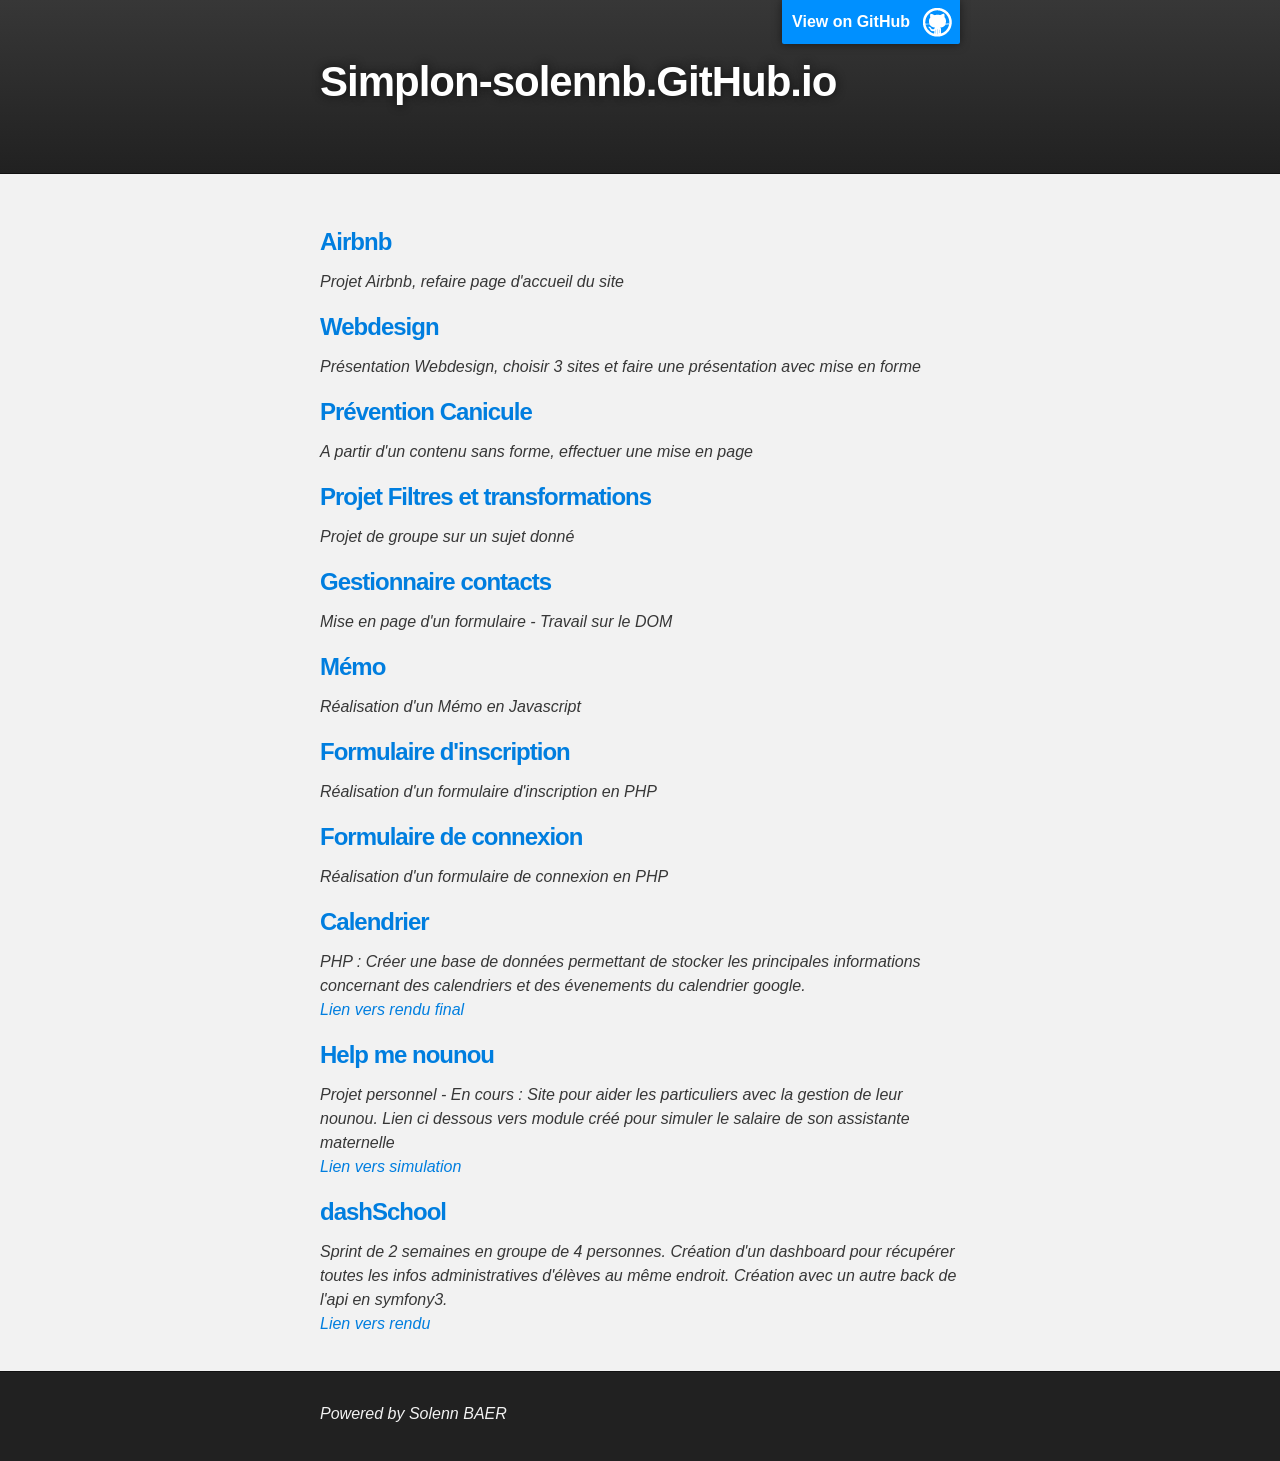
<file: index.html>
<!DOCTYPE html>
<html>

<head>
    <meta charset='utf-8'>
    <meta http-equiv="X-UA-Compatible" content="chrome=1">
    <meta name="description" content="Simplon-solennb.GitHub.io : ">

    <link rel="stylesheet" type="text/css" media="screen" href="stylesheets/stylesheet.css">

    <title>Simplon-solennb.GitHub.io</title>
</head>

<body>

<!-- HEADER -->
<div id="header_wrap" class="outer">
    <header class="inner">
        <a id="forkme_banner" href="https://github.com/simplon-solennB">View on GitHub</a>

        <h1 id="project_title">Simplon-solennb.GitHub.io</h1>
        <h2 id="project_tagline"></h2>

    </header>
</div>

<!-- MAIN CONTENT -->
<div id="main_content_wrap" class="outer">
    <section id="main_content" class="inner">
        <h3>
            <a id="welcome-to-github-pages" class="anchor" href="https://simplon-solennb.github.io/Airbnb/"
               aria-hidden="true"><span aria-hidden="true" class="octicon octicon-link"></span>Airbnb</a></h3>

        <p><em>Projet Airbnb, refaire page d'accueil du site</em></p>

        <h3>
            <a id="welcome-to-github-pages" class="anchor" href="https://simplon-solennb.github.io/Webdesign/"
               aria-hidden="true"><span aria-hidden="true" class="octicon octicon-link"></span>Webdesign</a></h3>

        <p><em>Présentation Webdesign, choisir 3 sites et faire une présentation avec mise en forme</em></p>

        <h3>
            <a id="welcome-to-github-pages" class="anchor" href="https://simplon-solennb.github.io/Canicule/"
               aria-hidden="true"><span aria-hidden="true" class="octicon octicon-link"></span>Prévention Canicule</a>
        </h3>

        <p><em>A partir d'un contenu sans forme, effectuer une mise en page</em></p>

        <h3>
            <a id="welcome-to-github-pages" class="anchor"
               href="https://simplon-solennb.github.io/Filtres&transformation" aria-hidden="true"><span
                    aria-hidden="true" class="octicon octicon-link">Projet Filtres et transformations</span></a></h3>

        <p><em>Projet de groupe sur un sujet donné</em></p>

        <h3>
            <a id="welcome-to-github-pages" class="anchor" href="https://simplon-solennb.github.io/gestionnaireContacts"
               aria-hidden="true"><span aria-hidden="true" class="octicon octicon-link">Gestionnaire contacts</span></a>
        </h3>

        <p><em>Mise en page d'un formulaire - Travail sur le DOM</em></p>

        <h3>
            <a id="welcome-to-github-pages" class="anchor" href="https://simplon-solennb.github.io/Memo"
               aria-hidden="true"><span aria-hidden="true" class="octicon octicon-link">Mémo</span></a></h3>

        <p><em>Réalisation d'un Mémo en Javascript</em></p>

        <h3>
            <a id="welcome-to-github-pages" class="anchor"
               href="https://github.com/simplon-solennB/simplon-solennB.github.io/tree/master/formulaire"
               aria-hidden="true"><span aria-hidden="true" class="octicon octicon-link">Formulaire d'inscription </span></a>
        </h3>

        <p><em>Réalisation d'un formulaire d'inscription en PHP</em></p>

        <h3>
            <a id="welcome-to-github-pages" class="anchor"
               href="https://github.com/simplon-solennB/simplon-solennB.github.io/tree/master/formulaireConnexion"
               aria-hidden="true"><span aria-hidden="true" class="octicon octicon-link">Formulaire de connexion </span></a>
        </h3>

        <p><em>Réalisation d'un formulaire de connexion en PHP</em></p>

        <h3>
            <a id="welcome-to-github-pages" class="anchor"
               href="https://github.com/simplon-solennB/simplon-solennB.github.io/tree/master/calendar"
               aria-hidden="true"><span aria-hidden="true" class="octicon octicon-link"> Calendrier </span></a></h3>

        <p><em>PHP : Créer une base de données permettant de stocker les principales informations concernant des
            calendriers et des évenements du calendrier google.<br>
            <a href="http://calendarevents.esy.es/index.php">Lien vers rendu final</a>
            </em>
        </p>


        <h3>
            <a id="welcome-to-github-pages" class="anchor"
               href="https://github.com/simplon-solennB/simplon-solennB.github.io/tree/master/HelpMeNounou"
               aria-hidden="true"><span aria-hidden="true" class="octicon octicon-link"> Help me nounou </span></a></h3>

        <p><em>Projet personnel - En cours : Site pour aider les particuliers avec la gestion de leur nounou. Lien ci dessous vers module créé pour simuler le salaire de son assistante maternelle <br>
            <a href="http://helpmenounou.esy.es/pageAnneeComplete.php">Lien vers simulation</a>
        </em>
        </p>

        <h3>
            <a id="welcome-to-github-pages" class="anchor"
               href="https://github.com/simplon-solennB/simplon-solennB.github.io/tree/master/dashSchool-api"
               aria-hidden="true"><span aria-hidden="true" class="octicon octicon-link"> dashSchool </span></a></h3>

        <p><em>Sprint de 2 semaines en groupe de 4 personnes. Création d'un dashboard pour récupérer toutes les infos administratives d'élèves au même endroit. Création avec un autre back de l'api en symfony3.<br>
            <a href="https://dashschool-4e8f9.firebaseapp.com/login">Lien vers rendu</a>
        </em>
        </p>





    </section>
</div>

<!-- FOOTER  -->
<div id="footer_wrap" class="outer">
    <footer class="inner">
        <p><em>Powered by Solenn BAER</em></p>
    </footer>
</div>


</body>
</html>
</file>
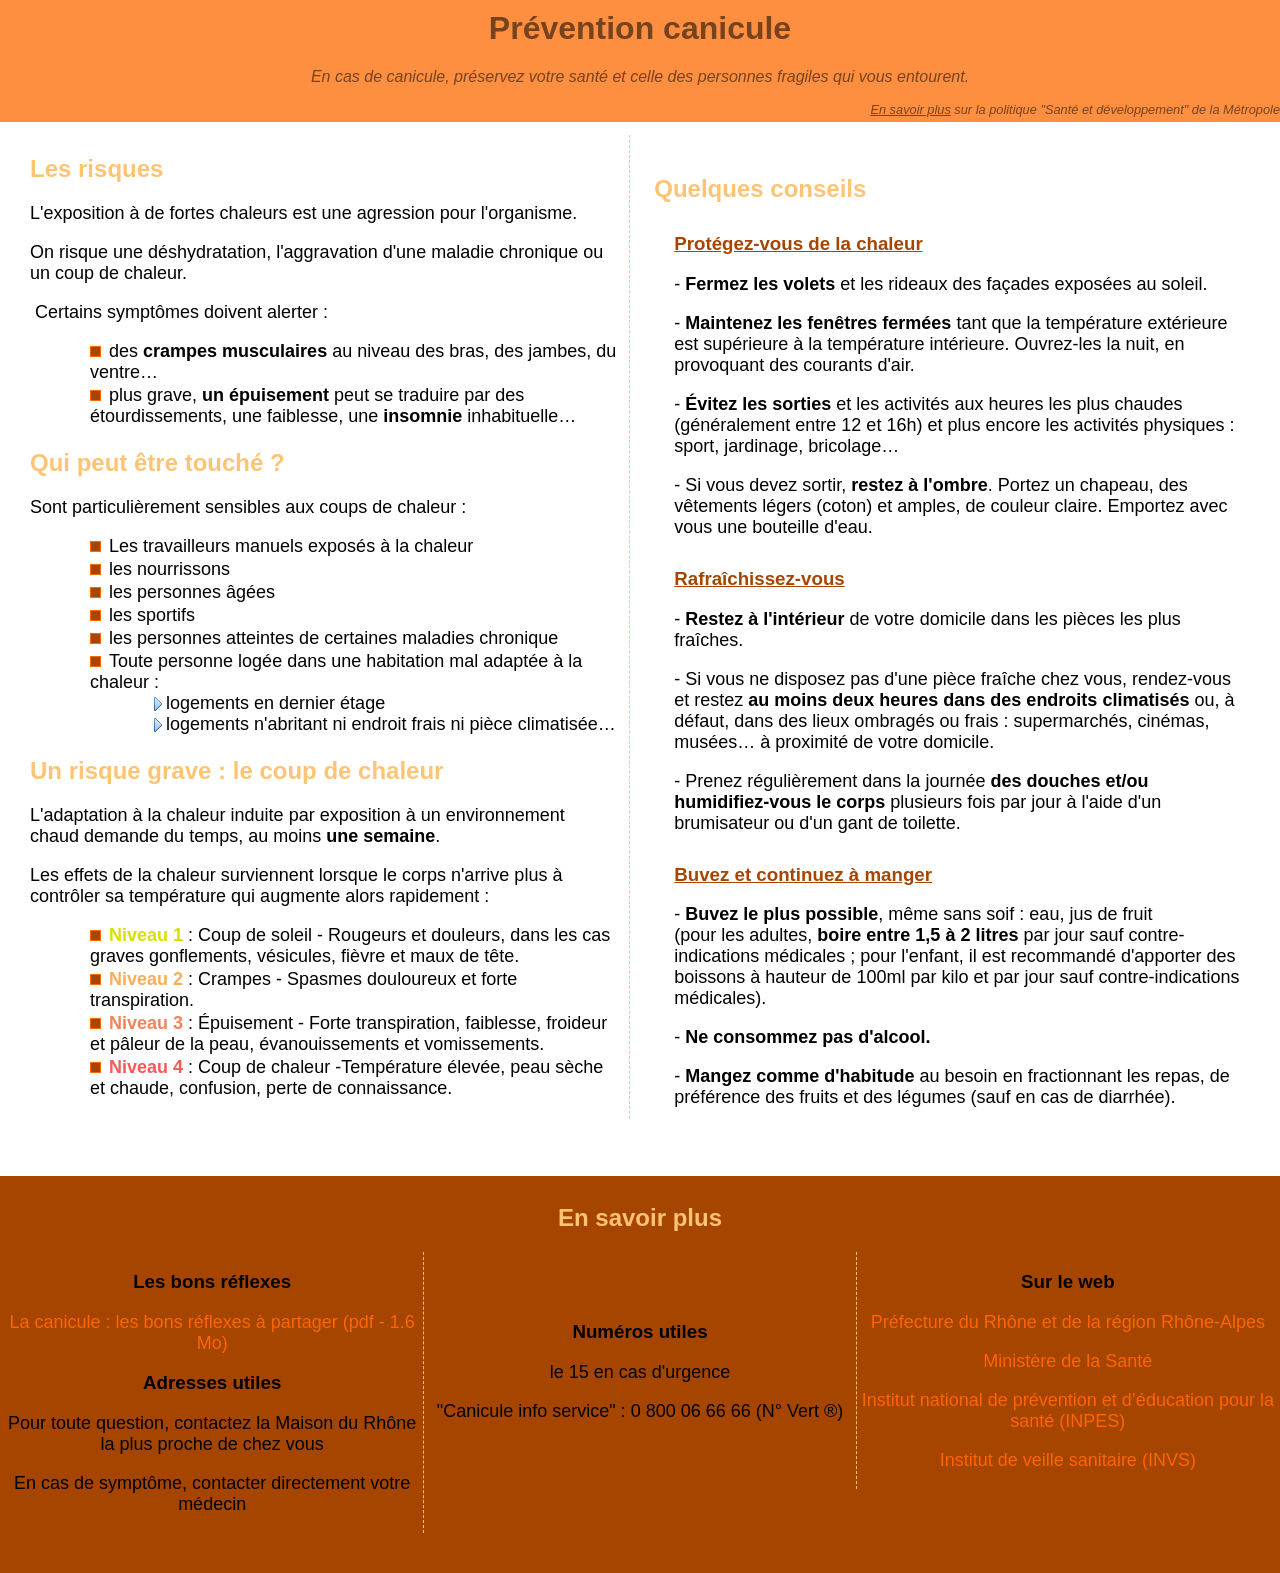
<file: Canicule/index.html>
<!DOCTYPE html>
<html lang="fr">
<head>
  <meta charset="UTF-8">
  <link rel="stylesheet" href="css/style.min.css">
  <title>Prévention Canicule</title>
</head>
<body>

<header>

  <h1>Prévention canicule</h1>

    <p>En cas de canicule, préservez votre santé et celle des personnes fragiles qui vous entourent.</p>
    <p id="lienHeader"><a href="#">En savoir plus</a> sur la politique "Santé et développement" de la Métropole</p>

</header>


<article>
  <contener id="bloc1">
    <section>
      <h2>Les risques</h2>

      <p>
        L'exposition à de fortes chaleurs est une agression pour l'organisme.
      </p>
      <p>
        On risque une déshydratation, l'aggravation d'une maladie chronique ou un coup de chaleur.
      </p>
      <p id="attention">
        Certains symptômes doivent alerter :
        <ul>
          <li class="puce1">des <span class="moreImportant">crampes musculaires</span> au niveau des bras, des jambes, du ventre…</li>
          <li class="puce1">plus grave, <span class="moreImportant">un épuisement</span> peut se traduire par des étourdissements, une faiblesse,
          une <span class="moreImportant">insomnie</span> inhabituelle…</li>
        </ul>
      </p>
    </section>

    <section>
      <h2>Qui peut être touché ?</h2>

      <p>
        Sont particulièrement sensibles aux coups de chaleur :
        <ul>
          <li class="puce1">Les travailleurs manuels exposés à la chaleur</li>
          <li class="puce1">les nourrissons</li>
          <li class="puce1">les personnes âgées</li>
          <li class="puce1">les sportifs</li>
          <li class="puce1">les personnes atteintes de certaines maladies chronique</li>
          <li class="puce1">Toute personne logée dans une habitation mal adaptée à la chaleur :
              <ul>
                <li class="puce2">logements en dernier étage</li>
                <li class="puce2">logements n'abritant ni endroit frais ni pièce climatisée…</li>
              </ul>
          </li>
        </ul>
      </p>
    </section>

    <section>
      <h2>Un risque grave : le coup de chaleur</h2>

      <p>
        L'adaptation à la chaleur induite par exposition à un environnement chaud demande du temps,
        au moins <span class="moreImportant">une semaine</span>.
      </p>
      <p>
        Les effets de la chaleur surviennent lorsque le corps n'arrive plus à contrôler sa température qui augmente alors rapidement :
          <ul>
            <li class="puce1"><span id="niveau1">Niveau 1  </span>: Coup de soleil - Rougeurs et douleurs, dans les cas graves gonflements, vésicules, fièvre et maux de tête.</li>
            <li class="puce1"><span id="niveau2">Niveau 2  </span>: Crampes - Spasmes douloureux et forte transpiration.</li>
            <li class="puce1"><span id="niveau3">Niveau 3  </span>: Épuisement - Forte transpiration, faiblesse, froideur et pâleur de la peau, évanouissements et vomissements.</li>
            <li class="puce1"><span id="niveau4">Niveau 4  </span>: Coup de chaleur -Température élevée, peau sèche et chaude, confusion, perte de connaissance.</li>
          </ul>
      </p>
    </section>
  </contener>

  <contener id="bloc2">
    <section>
      <h2>Quelques conseils</h2>

      <h3>Protégez-vous de la chaleur</h3>

        <p>- <span class="moreImportant">Fermez les volets</span> et les rideaux des façades exposées au soleil.</p>
        <p>- <span class="moreImportant">Maintenez les fenêtres fermées</span> tant que la température extérieure est supérieure à la température intérieure. Ouvrez-les la nuit, en provoquant des courants d'air.</p>
        <p>- <span class="moreImportant">Évitez les sorties</span> et les activités aux heures les plus chaudes (généralement entre 12 et 16h) et plus encore les activités physiques : sport, jardinage, bricolage…</p>
        <p>- Si vous devez sortir, <span class="moreImportant">restez à l'ombre</span>. Portez un chapeau, des vêtements légers (coton) et amples, de couleur claire. Emportez avec vous une bouteille d'eau.</p>

      <h3>Rafraîchissez-vous</h3>

        <p>- <span class="moreImportant">Restez à l'intérieur</span> de votre domicile dans les pièces les plus fraîches.</p>
        <p>- Si vous ne disposez pas d'une pièce fraîche chez vous, rendez-vous et restez <span class="moreImportant">au moins deux heures dans des endroits climatisés</span> ou, à défaut, dans des lieux ombragés ou frais : supermarchés, cinémas, musées… à proximité de votre domicile.</p>
        <p>- Prenez régulièrement dans la journée <span class="moreImportant">des douches et/ou humidifiez-vous le corps </span>plusieurs fois par jour à l'aide d'un brumisateur ou d'un gant de toilette.</p>

      <h3>Buvez et continuez à manger</h3>

        <p>- <span class="moreImportant">Buvez le plus possible</span>, même sans soif : eau, jus de fruit
        </br>(pour les adultes, <span class="moreImportant">boire entre 1,5 à 2 litres</span> par jour sauf contre-indications médicales ; pour l'enfant, il est recommandé d'apporter des boissons à hauteur de 100ml par kilo et par jour sauf contre-indications médicales).</p>
        <p>- <span class="moreImportant">Ne consommez pas d'alcool.</span></p>
        <p>- <span class="moreImportant">Mangez comme d'habitude</span> au besoin en fractionnant les repas, de préférence des fruits et des légumes (sauf en cas de diarrhée).</p>

    </section>
  </contener>
</article>
<footer id="global">
    <contener id="blocTitre"><h2>En savoir plus</h2></contener>
    <contener id="bloc3">
      <section>


          <h3>Les bons réflexes</h3>

            <p><a href="#">La canicule : les bons réflexes à partager (pdf - 1.6 Mo)</a></p>

          <h3>Adresses utiles</h3>

            <p>Pour toute question, contactez la Maison du Rhône la plus proche de chez vous</p>
            <p>En cas de symptôme, contacter directement votre médecin</p>
        </section>
      </contener>
      <contener id="bloc4">
        <section >
            <h3>Numéros utiles</h3>

            <p>le 15 en cas d'urgence</p>
            <p>"Canicule info service" : 0 800 06 66 66 (N° Vert ®)</p>
        </section>
      </contener>
      <contener id="bloc5">
        <section>
        <aside class=""> <!-- liens complémentaires-->
            <h3>Sur le web</h3>

              <p><a href="#">Préfecture du Rhône et de la région Rhône-Alpes</a></p>
              <p><a href="#">Ministère de la Santé</a></p>
              <p><a href="#">Institut national de prévention et d’éducation pour la santé (INPES)</a></p>
              <p><a href="#">Institut de veille sanitaire (INVS)</a></p>
        </aside>
      </section>
    </contener>
</footer>

</body>
</html>
</file>
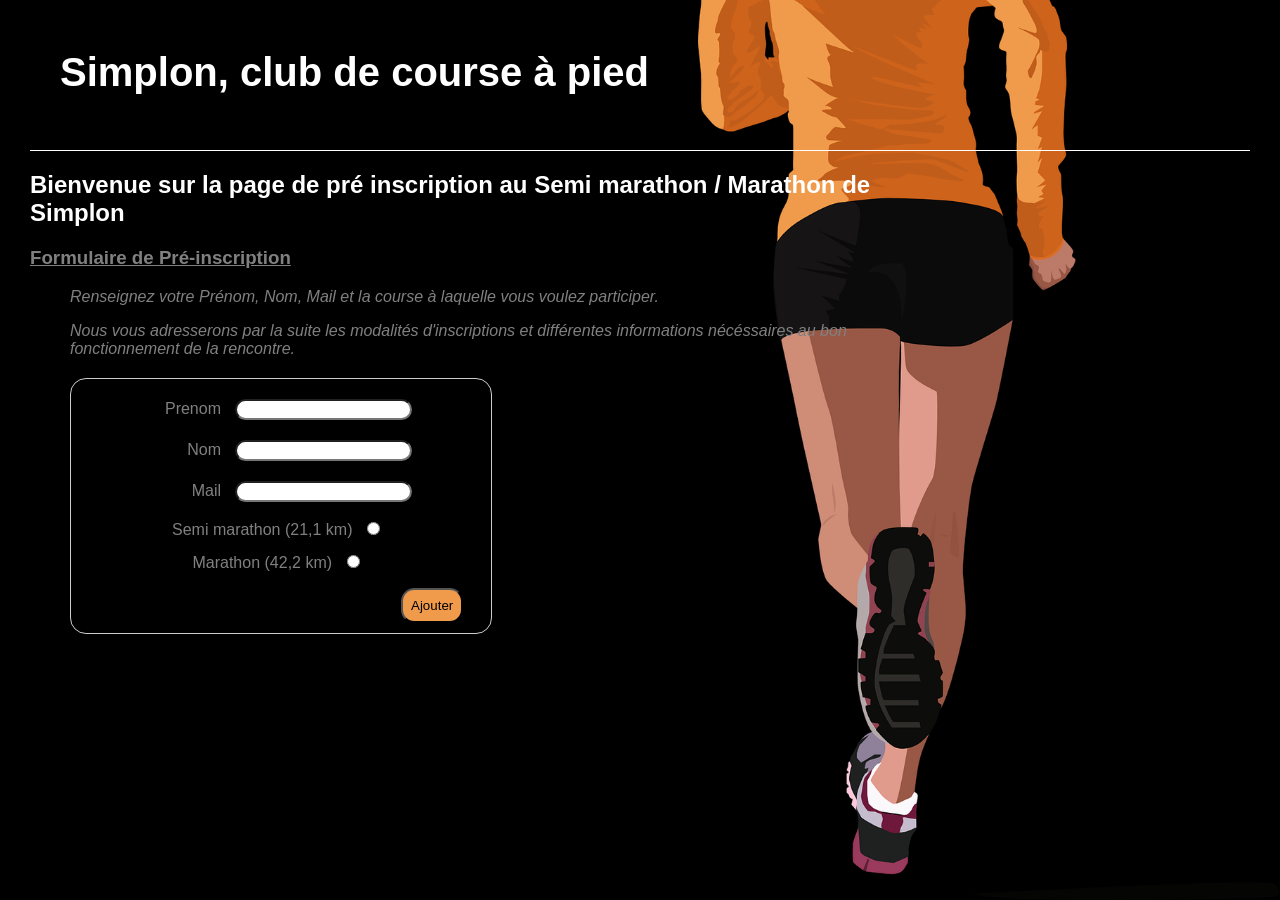
<file: gestionnaireContacts/index.html>
<!DOCTYPE html>
<html>
<head>
  <meta charset="utf-8">
  <meta name="viewport" content="width=device-width">
  <title>JS Bin</title>
  <link rel="stylesheet" href="gestionnaireContact.css">

  </style>
</head>
<body>
  <header>Simplon, club de course à pied</header>
  <h2>Bienvenue sur la page de pré inscription au Semi marathon / Marathon de Simplon</h1>
    <h3>Formulaire de Pré-inscription</h1>
      <p>
        Renseignez votre Prénom, Nom, Mail et la course à laquelle vous voulez participer.
      </p>
      <p>
        Nous vous adresserons par la suite les modalités d'inscriptions et différentes informations
        nécéssaires au bon fonctionnement de la rencontre.
      </p>
      <div id="formulaire">
        <form>
          <div>
            <label class="champs" for="chpPrenom">Prenom</label>
            <input id="chpPrenom" type="text" required>
          </div>
          <div>
            <label class="champs" for="chpNom">Nom</label>
            <input id=chpNom type="text" required>
          </div>
          <div>
            <label class="champs" for="chpMail">Mail</label>
            <input id=chpMail type="text" required>
          </div>
          <div class="choix">
            <label for="chpChoix1">Semi marathon (21,1 km)</label>
            <input id=chpChoix1 name="choixCourse" type="radio" value="Semi marathon" >
            <!-- modifier sens nom et prenom-->
          </div>
          <div class="choix">
            <label for="chpChoix2">Marathon (42,2 km)</label>
            <input id=chpChoix2 name="choixCourse" type="radio" value="Marathon">
          </div>
          <button type="button" onclick="    gestionnaireContact.ajouteContact(document.getElementById('chpNom').value, document.getElementById('chpPrenom').value, document.getElementById('chpMail').value);
">
            Ajouter</button>
        </form>
      </div>

          <div id="tableauInscriptions">
            <table id='mon_tableau'>
              <tr>
                <thead>
                  <th>Nom</th>
                  <th>Prénom</th>
                  <th>Mail</th>
                  <th>Course</th>
                  <th>Suppression</th>
                </thead>
              </tr>
            </table>
          </div>
  <script src="gestionnaireContact.js"></script>
</body>

</html>
</file>
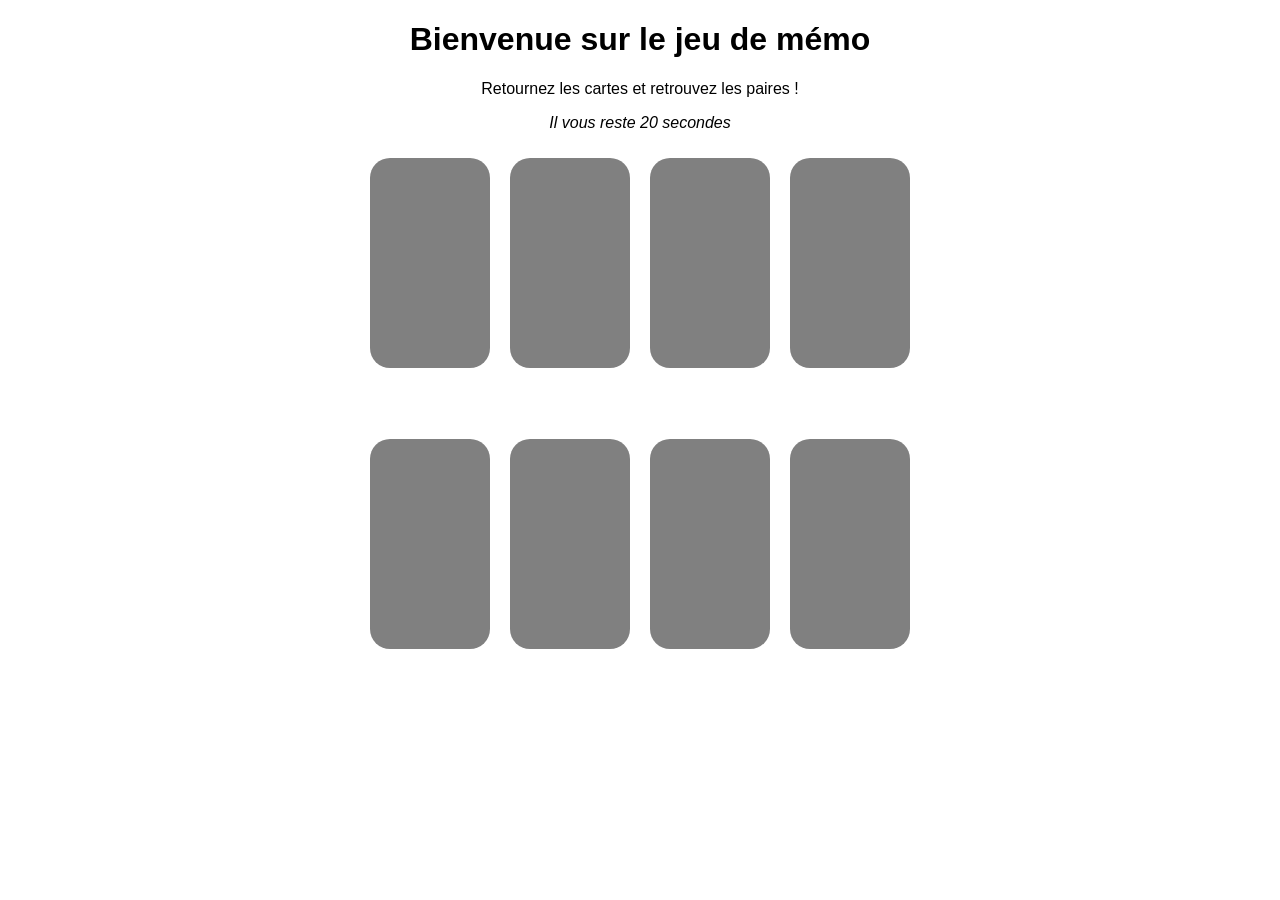
<file: Memo/index.html>
<!DOCTYPE html>

<html>
<head>
<meta name="description" content="[Mémo]">
  <meta charset="utf-8">
  <meta name="viewport" content="width=device-width">
  <title>Mémo</title>
</head>
<style>

body {
  font-family: Helvetica;
  text-align: center;
}

#time {
  font-style: italic;
}

.face{
  height: 210px;
  width : 120px;
  border-radius: 20px;
  margin : 10px;
  transform:none;
  transition: all .6s ease-in;
}

.dos {
  background-color: grey;
  transform:rotateY(180deg);
  transition: all .6s ease-in;
}

.cartesMemo{
  display: flex;
  justify-content: center;

}

.win {
  visibility: hidden;
  color:green;
  margin-top: 5px;
}

.loose {
  visibility: hidden;
  color:red;
  margin-bottom: 10px;
}

.afficheStatut {
  transform: scale(2.5);
  transition: all .6s ease-in;
}

</style>

<body onload="couleurInit()">

  <header>
    <h1>Bienvenue sur le jeu de mémo</h1>
  </header>
  <p>
    Retournez les cartes et retrouvez les paires ! <p id="time"></p>
  </p>


  <div class="cartesMemo">
    <div style="background-color:grey" class="face"  id="c0" onclick="showColor('c0')"></div>
    <div style="background-color:grey" class="face"  id="c1" onclick="showColor('c1')"></div>
    <div style="background-color:grey" class="face"  id="c2" onclick="showColor('c2')"></div>
    <div style="background-color:grey" class="face"  id="c3" onclick="showColor('c3')"></div>
  </div>

  <div id="gagne" class="win" > Vous avez gagné !</div>
  <div id="perdu" class="loose" > Vous avez perdu !  </div>

  <div class="cartesMemo">
    <div style="background-color:grey" class="face" id="c4" onclick="showColor('c4')"></div>
    <div style="background-color:grey" class="face" id="c5" onclick="showColor('c5')"></div>
    <div style="background-color:grey" class="face" id="c6" onclick="showColor('c6')"></div>
    <div style="background-color:grey" class="face" id="c7" onclick="showColor('c7')"></div>
  </div>


  <script src ="script.js">

  </script>

</body>
</html>
</file>
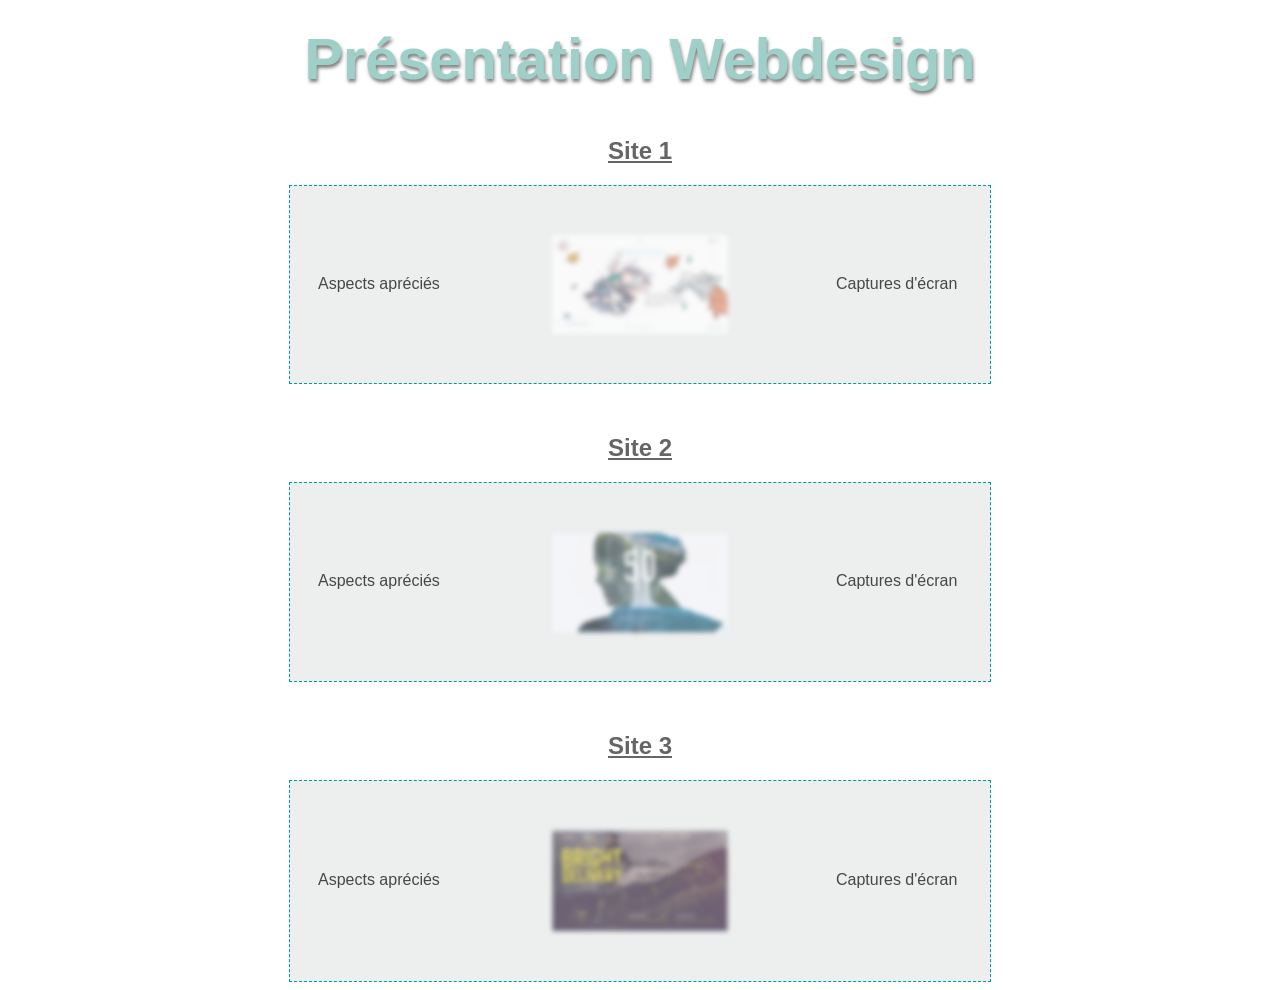
<file: Webdesign/index.html>
<!DOCTYPE html>
<html lang="fr">
<head>
  <meta charset="UTF-8">
  <title>Webdesign</title>
  <link rel="stylesheet" href="css/style.css">
</head>
<body>

  <header id="entete"> <!-- en tête -->
    <h1>Présentation Webdesign</h1>
    <!--<p>Un paragraphe <span class="lien">une subdivision du texte </span></p>-->
  </header>

  <article> <!-- Contenu-->
    <header>
      <h2>Site 1</h2>
    </header>

    <section> <!-- Diviser le texte en section-->

      <div class="image">
        <div class="texte">
          <a href="page2.html">Aspects apréciés</a>
        </div>
        <a href="http://www.doudoublues.com/histoire/"><img src="img/doudou.jpg" alt="sitedoudou" /></a>
        <div class="captures">
          <a href="page2.html">Captures d'écran</a>
        </div>
      </div>

    </section>


    <article> <!-- Contenu-->
      <header>
        <h2>Site 2</h2>
      </header>

      <section> <!-- Diviser le texte en section-->
        <div class="image">
          <div class="texte">
            <a href="page3.html">Aspects apréciés</a>
          </div>
          <a href="https://www.ifly50.com/fr_fr/50"><img src="img/farniente.jpg" alt="siteImages" /></a>
          <div class="captures">
            <a href="page3.html">Captures d'écran</a>
          </div>
        </div>
      </section>

      <article> <!-- Contenu-->
        <header>
          <h2>Site 3</h2>
        </header>

        <section> <!-- Diviser le texte en section-->

          <div class="image">
            <div class="texte">
              <a href="page4.html">Aspects apréciés</a>
            </div>
            <a href="http://makeitbright.diadora.com/"><img src="img/courir.jpg" alt="siteCourse" /></a>
            <div class="captures">
              <a href="page4.html">Captures d'écran</a>
            </div>
          </div>

        </section>



</body>
</html>
</file>
<file: stylesheets/stylesheet.css>
/*******************************************************************************
Slate Theme for GitHub Pages
by Jason Costello, @jsncostello
*******************************************************************************/

@import url(github-light.css);

/*******************************************************************************
MeyerWeb Reset
*******************************************************************************/

html, body, div, span, applet, object, iframe,
h1, h2, h3, h4, h5, h6, p, blockquote, pre,
a, abbr, acronym, address, big, cite, code,
del, dfn, em, img, ins, kbd, q, s, samp,
small, strike, strong, sub, sup, tt, var,
b, u, i, center,
dl, dt, dd, ol, ul, li,
fieldset, form, label, legend,
table, caption, tbody, tfoot, thead, tr, th, td,
article, aside, canvas, details, embed,
figure, figcaption, footer, header, hgroup,
menu, nav, output, ruby, section, summary,
time, mark, audio, video {
  margin: 0;
  padding: 0;
  border: 0;
  font: inherit;
  vertical-align: baseline;
}

/* HTML5 display-role reset for older browsers */
article, aside, details, figcaption, figure,
footer, header, hgroup, menu, nav, section {
  display: block;
}

ol, ul {
  list-style: none;
}

table {
  border-collapse: collapse;
  border-spacing: 0;
}

/*******************************************************************************
Theme Styles
*******************************************************************************/

body {
  box-sizing: border-box;
  color:#373737;
  background: #212121;
  font-size: 16px;
  font-family: 'Myriad Pro', Calibri, Helvetica, Arial, sans-serif;
  line-height: 1.5;
  -webkit-font-smoothing: antialiased;
}

h1, h2, h3, h4, h5, h6 {
  margin: 10px 0;
  font-weight: 700;
  color:#222222;
  font-family: 'Lucida Grande', 'Calibri', Helvetica, Arial, sans-serif;
  letter-spacing: -1px;
}

h1 {
  font-size: 36px;
  font-weight: 700;
}

h2 {
  padding-bottom: 10px;
  font-size: 32px;
  background: url('../images/bg_hr.png') repeat-x bottom;
}

h3 {
  font-size: 24px;
}

h4 {
  font-size: 21px;
}

h5 {
  font-size: 18px;
}

h6 {
  font-size: 16px;
}

p {
  margin: 10px 0 15px 0;
}

footer p {
  color: #f2f2f2;
}

a {
  text-decoration: none;
  color: #007edf;
  text-shadow: none;

  transition: color 0.5s ease;
  transition: text-shadow 0.5s ease;
  -webkit-transition: color 0.5s ease;
  -webkit-transition: text-shadow 0.5s ease;
  -moz-transition: color 0.5s ease;
  -moz-transition: text-shadow 0.5s ease;
  -o-transition: color 0.5s ease;
  -o-transition: text-shadow 0.5s ease;
  -ms-transition: color 0.5s ease;
  -ms-transition: text-shadow 0.5s ease;
}

a:hover, a:focus {text-decoration: underline;}

footer a {
  color: #F2F2F2;
  text-decoration: underline;
}

em {
  font-style: italic;
}

strong {
  font-weight: bold;
}

img {
  position: relative;
  margin: 0 auto;
  max-width: 739px;
  padding: 5px;
  margin: 10px 0 10px 0;
  border: 1px solid #ebebeb;

  box-shadow: 0 0 5px #ebebeb;
  -webkit-box-shadow: 0 0 5px #ebebeb;
  -moz-box-shadow: 0 0 5px #ebebeb;
  -o-box-shadow: 0 0 5px #ebebeb;
  -ms-box-shadow: 0 0 5px #ebebeb;
}

p img {
  display: inline;
  margin: 0;
  padding: 0;
  vertical-align: middle;
  text-align: center;
  border: none;
}

pre, code {
  width: 100%;
  color: #222;
  background-color: #fff;

  font-family: Monaco, "Bitstream Vera Sans Mono", "Lucida Console", Terminal, monospace;
  font-size: 14px;

  border-radius: 2px;
  -moz-border-radius: 2px;
  -webkit-border-radius: 2px;
}

pre {
  width: 100%;
  padding: 10px;
  box-shadow: 0 0 10px rgba(0,0,0,.1);
  overflow: auto;
}

code {
  padding: 3px;
  margin: 0 3px;
  box-shadow: 0 0 10px rgba(0,0,0,.1);
}

pre code {
  display: block;
  box-shadow: none;
}

blockquote {
  color: #666;
  margin-bottom: 20px;
  padding: 0 0 0 20px;
  border-left: 3px solid #bbb;
}


ul, ol, dl {
  margin-bottom: 15px
}

ul {
  list-style-position: inside;
  list-style: disc;
  padding-left: 20px;
}

ol {
  list-style-position: inside;
  list-style: decimal;
  padding-left: 20px;
}

dl dt {
  font-weight: bold;
}

dl dd {
  padding-left: 20px;
  font-style: italic;
}

dl p {
  padding-left: 20px;
  font-style: italic;
}

hr {
  height: 1px;
  margin-bottom: 5px;
  border: none;
  background: url('../images/bg_hr.png') repeat-x center;
}

table {
  border: 1px solid #373737;
  margin-bottom: 20px;
  text-align: left;
 }

th {
  font-family: 'Lucida Grande', 'Helvetica Neue', Helvetica, Arial, sans-serif;
  padding: 10px;
  background: #373737;
  color: #fff;
 }

td {
  padding: 10px;
  border: 1px solid #373737;
 }

form {
  background: #f2f2f2;
  padding: 20px;
}

/*******************************************************************************
Full-Width Styles
*******************************************************************************/

.outer {
  width: 100%;
}

.inner {
  position: relative;
  max-width: 640px;
  padding: 20px 10px;
  margin: 0 auto;
}

#forkme_banner {
  display: block;
  position: absolute;
  top:0;
  right: 10px;
  z-index: 10;
  padding: 10px 50px 10px 10px;
  color: #fff;
  background: url('../images/blacktocat.png') #0090ff no-repeat 95% 50%;
  font-weight: 700;
  box-shadow: 0 0 10px rgba(0,0,0,.5);
  border-bottom-left-radius: 2px;
  border-bottom-right-radius: 2px;
}

#header_wrap {
  background: #212121;
  background: -moz-linear-gradient(top, #373737, #212121);
  background: -webkit-linear-gradient(top, #373737, #212121);
  background: -ms-linear-gradient(top, #373737, #212121);
  background: -o-linear-gradient(top, #373737, #212121);
  background: linear-gradient(top, #373737, #212121);
}

#header_wrap .inner {
  padding: 50px 10px 30px 10px;
}

#project_title {
  margin: 0;
  color: #fff;
  font-size: 42px;
  font-weight: 700;
  text-shadow: #111 0px 0px 10px;
}

#project_tagline {
  color: #fff;
  font-size: 24px;
  font-weight: 300;
  background: none;
  text-shadow: #111 0px 0px 10px;
}

#downloads {
  position: absolute;
  width: 210px;
  z-index: 10;
  bottom: -40px;
  right: 0;
  height: 70px;
  background: url('../images/icon_download.png') no-repeat 0% 90%;
}

.zip_download_link {
  display: block;
  float: right;
  width: 90px;
  height:70px;
  text-indent: -5000px;
  overflow: hidden;
  background: url(../images/sprite_download.png) no-repeat bottom left;
}

.tar_download_link {
  display: block;
  float: right;
  width: 90px;
  height:70px;
  text-indent: -5000px;
  overflow: hidden;
  background: url(../images/sprite_download.png) no-repeat bottom right;
  margin-left: 10px;
}

.zip_download_link:hover {
  background: url(../images/sprite_download.png) no-repeat top left;
}

.tar_download_link:hover {
  background: url(../images/sprite_download.png) no-repeat top right;
}

#main_content_wrap {
  background: #f2f2f2;
  border-top: 1px solid #111;
  border-bottom: 1px solid #111;
}

#main_content {
  padding-top: 40px;
}

#footer_wrap {
  background: #212121;
}



/*******************************************************************************
Small Device Styles
*******************************************************************************/

@media screen and (max-width: 480px) {
  body {
    font-size:14px;
  }

  #downloads {
    display: none;
  }

  .inner {
    min-width: 320px;
    max-width: 480px;
  }

  #project_title {
  font-size: 32px;
  }

  h1 {
    font-size: 28px;
  }

  h2 {
    font-size: 24px;
  }

  h3 {
    font-size: 21px;
  }

  h4 {
    font-size: 18px;
  }

  h5 {
    font-size: 14px;
  }

  h6 {
    font-size: 12px;
  }

  code, pre {
    min-width: 320px;
    max-width: 480px;
    font-size: 11px;
  }

}
</file>
<file: gestionnaireContacts/gestionnaireContact.css>
body {
  font-family : Helvetica;
  margin :0;
  background-image: url(course2.png);
  background-color: black;
  background-repeat: no-repeat;
  background-position: right;
  background-size: contain;
  background-attachment : fixed;
  color:white;
  padding:0px 30px 0px 30px;
}

header {
  font-size: 2.5em;
  color:white;
  padding-top: 50px;
  height:100px;
  border-bottom: 1px solid white;
  padding-left: 30px;
  font-weight: bold;
}

h2, h3 {
  padding-right:350px;
}

h3 {
  text-decoration: underline;
  color:grey;
}

p {
  padding:0px 370px 0px 40px;
  font-style: italic;
  color:grey;
}
#formulaire {
  padding:0px 350px 0px 40px;
  margin: 20px 0px 20px 0px;
}

form {
  position: relative;
  width: 400px;
  border: 1px solid #CCC;
  border-radius: 1em;
  padding: 10px;
  color:grey;
}

.champs {
  display: inline-block;
  width:140px;
  text-align: right;
  margin: auto;
}

.choix {
  text-align: center;
}

button {
position: relative;
margin-left:80%;
margin-top: 10px;
border-radius: 1em;
padding:8px;
background-color: #F09B4B;
color:black;
}

input {
  margin-bottom : 10px;
  margin:10px;
  border-radius: 1em;
}

#tableauInscriptions {
  padding:0px 350px 0px 50px;
  margin: 20px 0px 20px 0px;
}

table {
  border-collapse: collapse;
  visibility: hidden;
  position: relative;
  width: 600px;
  border: 1px solid #CCC;
  padding: 10px;
  color:white;
}

thead {
  color:black;
}


th {
  padding: 15px;
  background-color : #CCC;
  text-decoration : underline;
  border : 1px solid white;
  text-align : center;

}

td{
  padding : 5px;
  font-size:small;
  border : 1px solid #CCC;
  text-align : center;
}
</file>
<file: Webdesign/css/style.css>
body {
  font-family: Helvetica;
  text-align: center;
  position: relative;
}

h1 {
    font-size : 3em;
   animation: roll 4s ;
   -webkit-transform: scale(1.2);
   color : #9ED0C9;
   text-shadow: 1px 2px 3px rgba(0,0,0, 0.5);
}

@keyframes roll {
  0% {
    transform: scale(0);
  }
  100% {
    transform: scale(1.2);
  }
}

h2 {
  opacity:0.6;
  margin-top: 50px;
  text-decoration: underline;
}


.image {
  position : relative;
  border : 1.5px dashed #009999;
  height:100%;
  width : 700px;;
  margin: auto;
  background-color: #EDEFEF;
}

img {
 height:100%;
  width : 50%;
  margin: auto;
  -webkit-filter : blur(5px);
  -webkit-transform : scale(0.5);
  vertical-align: bottom;

}

img:hover {
  -webkit-filter : none;
  -webkit-transform : none;
  transition: all .6s ease-in;
}

.texte {
    position: absolute;
    top:45%;
    left:4%;
}

.captures {
  position: absolute;
  top:45%;
  left:78%;
}

a {
  text-decoration: none;
  color: black;
  opacity: 0.7;

}
a:hover {
    font-style: italic;
}
</file>
<file: Canicule/css/style.min.css>
html,body,ul,ol{margin:0;padding:0}body{font-family:Helvetica}header{background-color:#FF8F40;color:#77431E;text-align:center;padding-top:10px;font-family:Helvetica}header h1{margin-top:0}header #lienHeader{text-align:right;font-size:0.8em;vertical-align:bottom;padding-bottom:5px}header a{color:#77431E}header a:hover{color:black}header p{font-style:italic}article #bloc1,article #bloc2{width:46%;display:inline-block;position:relative;vertical-align:top}article #bloc1{border-right:1.5px dashed #FFC473;padding-right:10px;padding-left:30px}article #bloc2{padding-left:20px}article ul,article li{padding-left:30px}article p,article ul,article li{font-size:2vh}article .puce1{list-style:none;padding-bottom:2px}article .puce1::before{content:url(../img/puce.jpg);padding-right:8px}article .puce2{list-style:none}article .puce2::before{content:url(../img/arrow.jpg);position:relative;top:3px}article #attention::before{content:url(http://www.rxlabz.com/simplon/files/icons/dialog-warning.png);position:relative;top:7px}article .moreImportant{font-weight:bold}article #niveau1{font-weight:bold;color:#D7DF01}article #niveau2{font-weight:bold;color:#FAAC58}article #niveau3{font-weight:bold;color:#FA8258}article #niveau4{font-weight:bold;color:#FA5858}h2{color:#FFC473}#bloc2{margin-top:20px}#bloc2 h3{color:#A64500;margin-left:20px;text-decoration:underline;margin-top:30px}#bloc2 p{margin-left:20px}footer{background-color:#A64500;width:100%;padding-top:8px;margin-top:50px;padding-bottom:40px;text-align:center}footer a{color:#FF6400;text-decoration:none}footer a:hover{color:black}footer #blocTitre{width:100%}footer #bloc3,footer #bloc4,footer #bloc5{display:inline-block;background-color:#A64500;vertical-align:top;width:33%}footer #bloc4{padding-top:50px}footer #bloc4 p{font-size:2vh}footer #bloc3{border-right:1.5px dashed #FFC473}footer #bloc3 p{font-size:2vh}footer #bloc5{border-left:1.5px dashed #FFC473}footer #bloc5 p{font-size:2vh}
</file>
